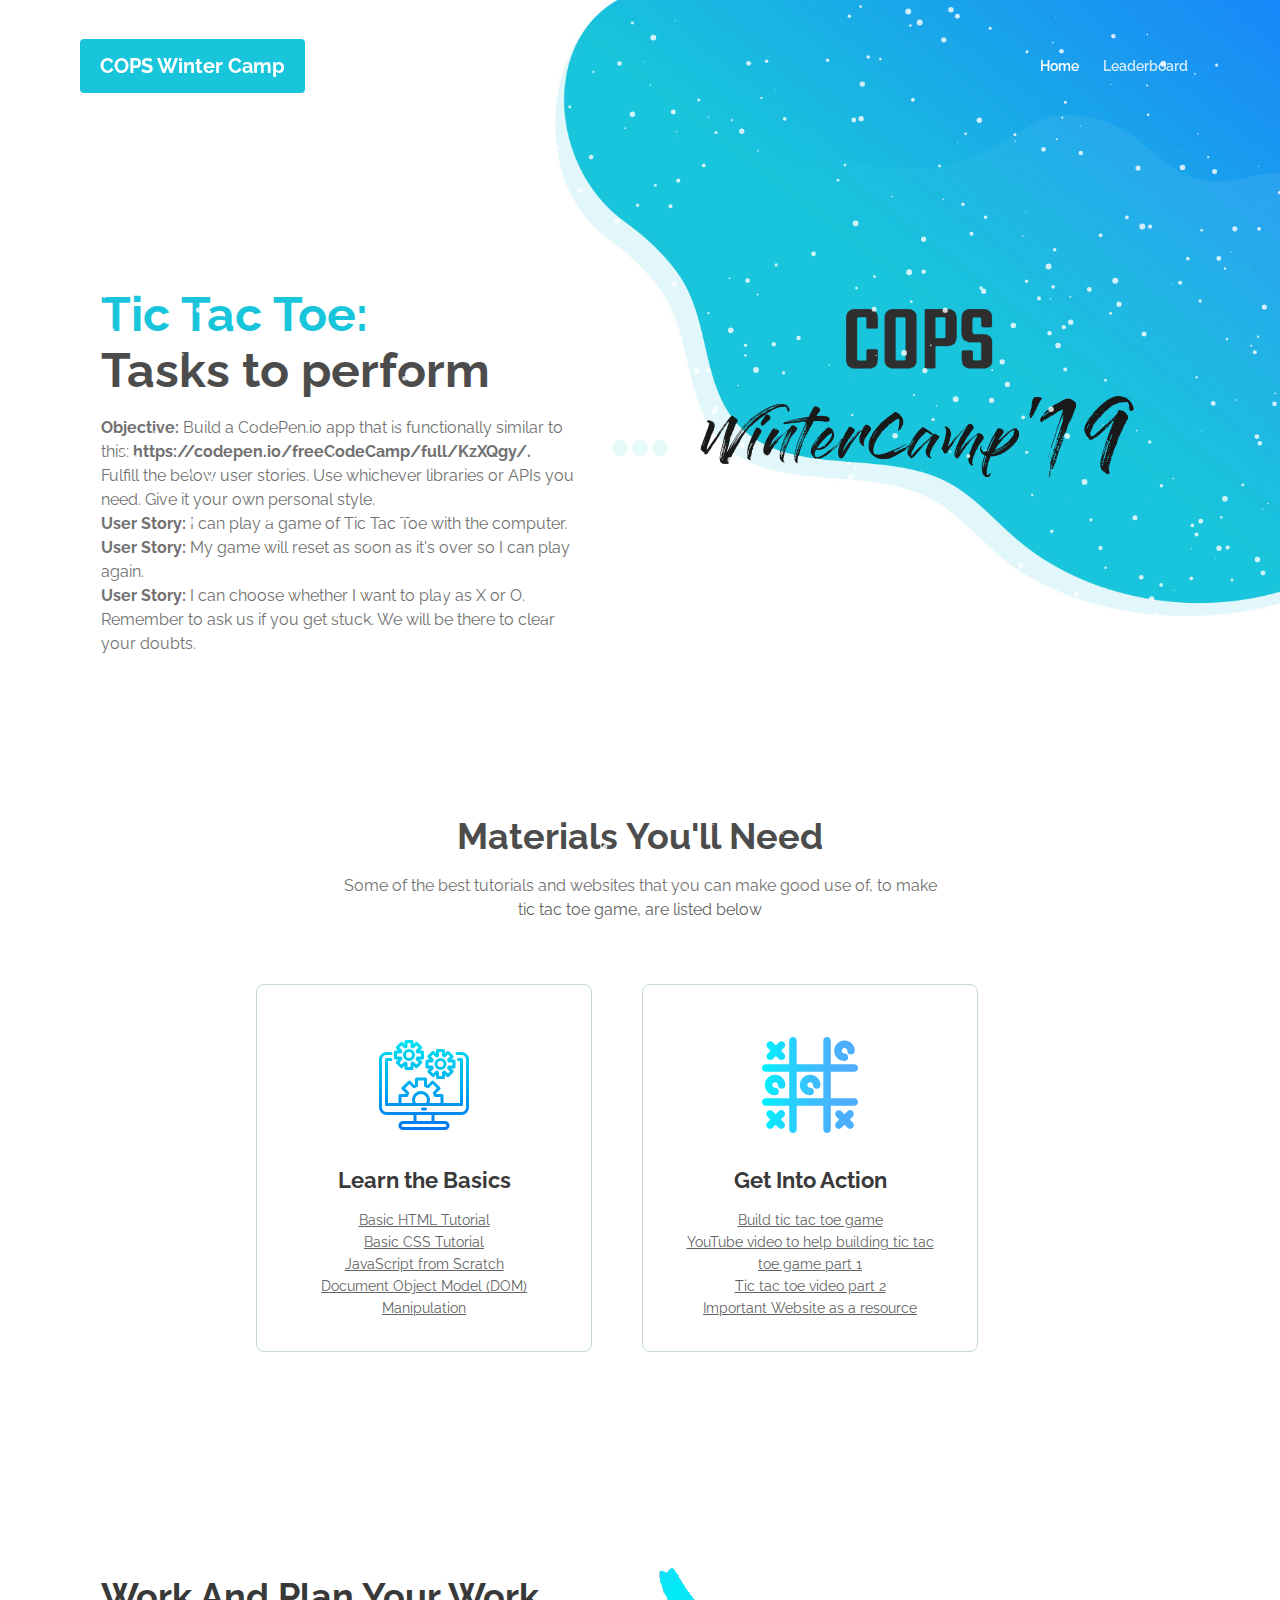
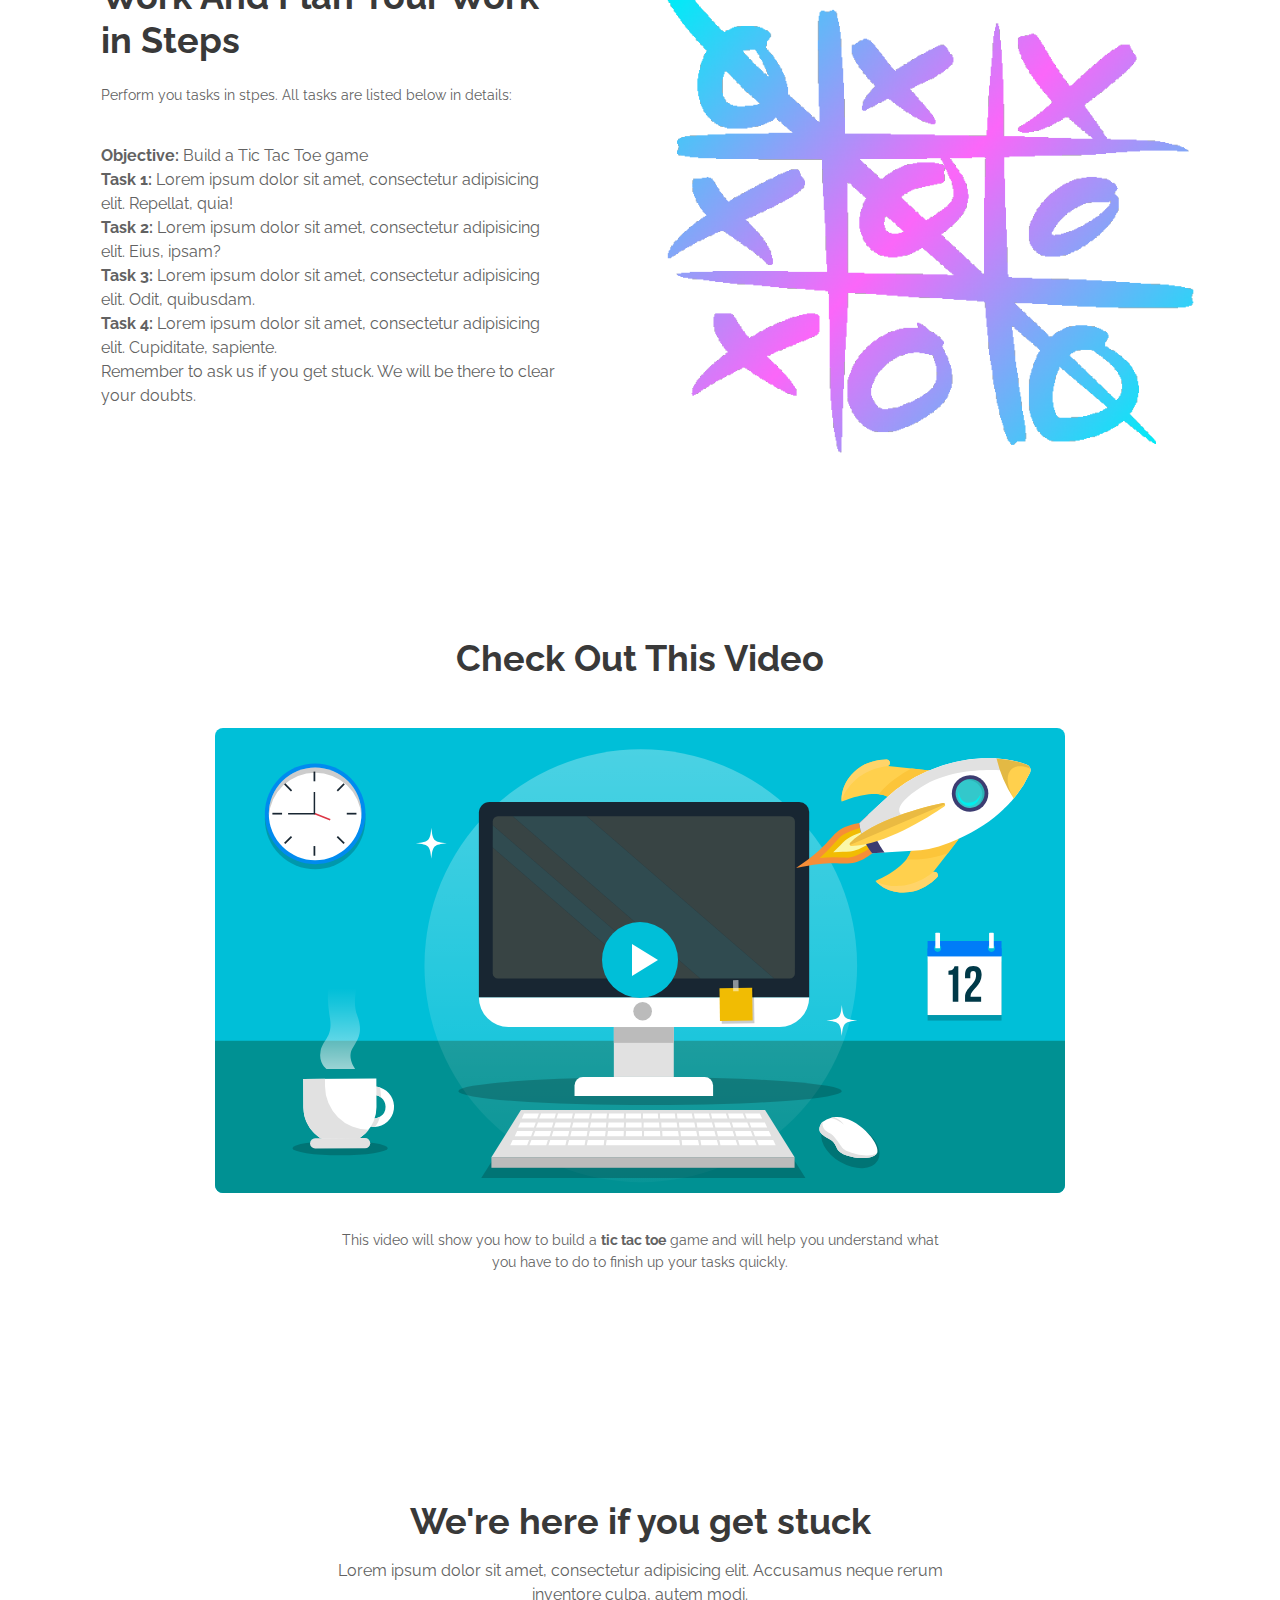
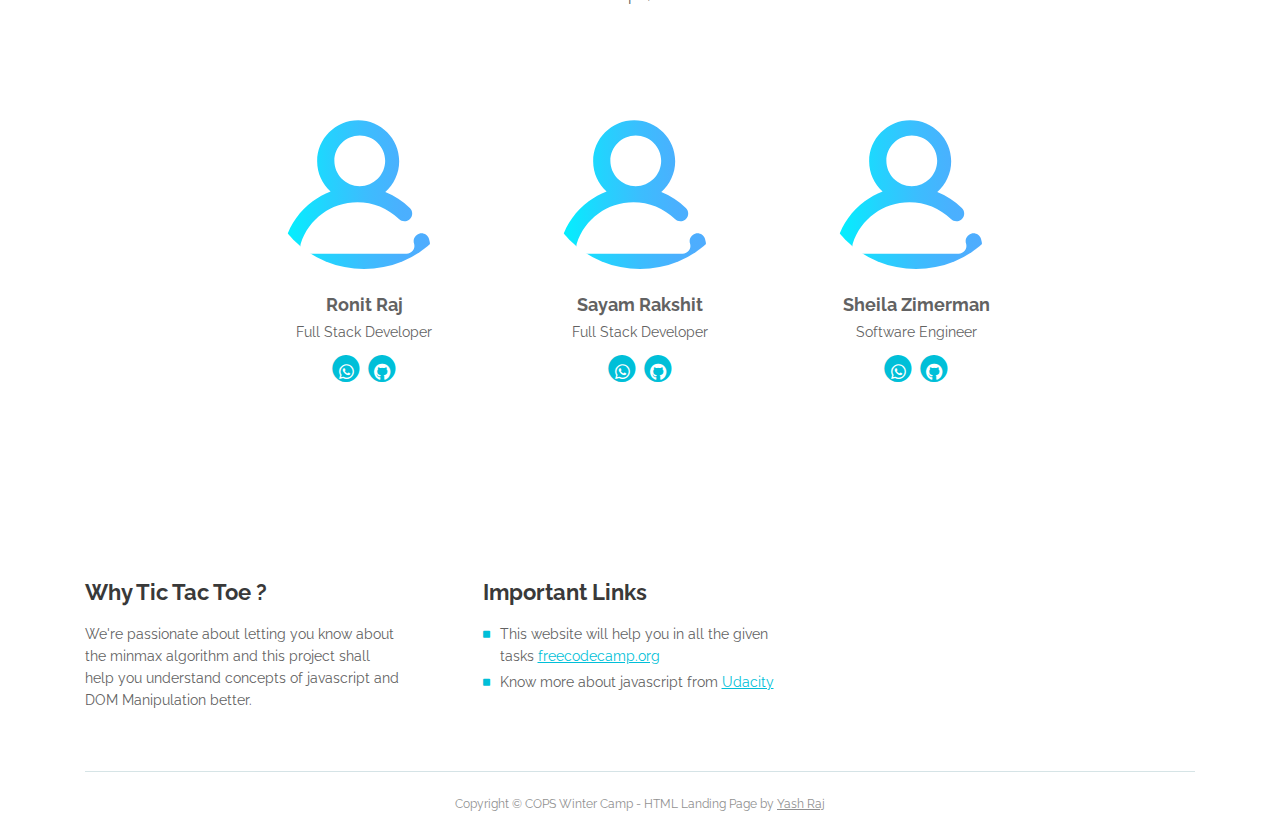
<file: web/index.html>
<!DOCTYPE html>
<html lang="en">
<head>
    <meta charset="utf-8">
    <meta name="viewport" content="width=device-width, initial-scale=1, shrink-to-fit=no">

    <!-- Website Title -->
    <title>COPS Winter Camp: Tic Tac Toe</title>
    <!-- Styles -->
    <link href="https://fonts.googleapis.com/css?family=Raleway:400,400i,600,700,700i&amp;subset=latin-ext" rel="stylesheet">
    <link href="css/bootstrap.css" rel="stylesheet">
    <link href="css/fontawesome-all.css" rel="stylesheet">
    <link href="css/swiper.css" rel="stylesheet">
  	<link href="css/magnific-popup.css" rel="stylesheet">
  	<link href="css/styles.css" rel="stylesheet">
    <link href="css/style.css" rel="stylesheet">

	<!-- Favicon  -->
    <link rel="icon" href="images/favicon.png">
</head>
<body data-spy="scroll" data-target=".fixed-top">

    <!-- Preloader -->
	<div class="spinner-wrapper">
        <div class="spinner">
            <div class="bounce1"></div>
            <div class="bounce2"></div>
            <div class="bounce3"></div>
        </div>
    </div>
    <!-- end of preloader -->


    <!-- Navigation -->
    <nav class="navbar navbar-expand-lg navbar-dark navbar-custom fixed-top">
      
        <a class="navbar-brand logo-image" href="index.html"><button class="button">COPS Winter Camp</button></a>

        <!-- Mobile Menu Toggle Button -->
        <button class="navbar-toggler" type="button" data-toggle="collapse" data-target="#navbarsExampleDefault" aria-controls="navbarsExampleDefault" aria-expanded="false" aria-label="Toggle navigation">
            <span class="navbar-toggler-awesome fas fa-bars"></span>
            <span class="navbar-toggler-awesome fas fa-times"></span>
        </button>
        <!-- end of mobile menu toggle button -->

        <div class="collapse navbar-collapse" id="navbarsExampleDefault">
            <ul class="navbar-nav ml-auto">
                <li class="nav-item">
                    <a class="nav-link page-scroll" href="#header">Home <span class="sr-only">(current)</span></a>
                </li>
                <li class="nav-item">
                    <a class="nav-link page-scroll" href="../leaderboard/index.html">Leaderboard</a>
                </li>


            </ul>

        </div>
    </nav> <!-- end of navbar -->
    <!-- end of navigation -->


    <!-- Header -->
    <header id="header" class="header">
        <div class="header-content">
            <div class="container">
                <div class="row">
                    <div class="col-lg-6">
                        <div class="text-container">
                            <h1><span class="turquoise">Tic Tac Toe:</span><br>Tasks to perform</h1>
                            <p class="p-large"><span class="bold">Objective:</span> Build a CodePen.io app that is functionally similar to this: <span class="bold">https://codepen.io/freeCodeCamp/full/KzXQgy/.</span>
                            <br>
                            Fulfill the below user stories. Use whichever libraries or APIs you need. Give it your own personal style.
                            <br>
                            <span class="bold">User Story:</span> I can play a game of Tic Tac Toe with the computer.
                            <br>
                            <span class="bold">User Story:</span> My game will reset as soon as it's over so I can play again.
                            <br>
                            <span class="bold">User Story:</span> I can choose whether I want to play as X or O.
                            <br>
                            Remember to ask us if you get stuck. We will be there to clear your doubts.
                            <br>
                        </div> <!-- end of text-container -->
                    </div> <!-- end of col -->
                    <div class="col-lg-6">
                        <div class="image-container">
                          <br class="laptop"><br class="laptop"><br class="laptop"><br class="laptop">
                            <img class="img-fluid" src="images/header-teamwork0.png" alt="alternative">
                        </div> <!-- end of image-container -->
                    </div> <!-- end of col -->
                </div> <!-- end of row -->
            </div> <!-- end of container -->
        </div> <!-- end of header-content -->
    </header> <!-- end of header -->
    <!-- end of header -->




    <!-- Services -->
    <div id="services" class="cards-1">
        <div class="container">
            <div class="row">
                <div class="col-lg-12">
                    <h2>Materials You'll Need</h2>
                    <p class="p-heading p-large">Some of the best tutorials and websites that you can make good use of, to make tic tac toe game, are listed below</p>
                </div> <!-- end of col -->
            </div> <!-- end of row -->
            <div class="row">
                <div class="col-lg-12">

                    <!-- Card -->
                    <div class="card">
                        <img class="card-image" src="images/setting.svg" alt="alternative">
                        <div class="card-body">
                            <h4 class="card-title">Learn the Basics</h4>

                            <a target="_blank" href="https://www.freecodecamp.org/news/best-html-html5-tutorial/">Basic HTML Tutorial</a><br>
                            <a target="_blank" href="https://www.freecodecamp.org/news/best-css-and-css3-tutorial/">Basic CSS Tutorial</a><br>
                            <a target="_blank" href="https://www.udacity.com/course/intro-to-javascript--ud803">JavaScript from Scratch</a><br>
                            <a target="_blank" href="https://youtu.be/0ik6X4DJKCc">Document Object Model (DOM) Manipulation</a>

                        </div>
                    </div>
                    <!-- end of card -->


                    <!-- Card -->
                    <div class="card">
                        <img class="card-image" src="images/tic-tac-toe.svg" alt="alternative">
                        <div class="card-body">
                            <h4 class="card-title">Get Into Action</h4>
                            <a target="_blank" href="https://www.freecodecamp.org/learn/coding-interview-prep/take-home-projects/build-a-tic-tac-toe-game">Build tic tac toe game</a><br>
                            <a target="_blank" href="https://youtu.be/fk-m2EyglaE">YouTube video to help building tic tac toe game part 1</a><br>
                            <a target="_blank" href="https://youtu.be/iBnYfox2rX8">Tic tac toe video part 2</a><br>
                            <a target="_blank" href="https://freecodecamp.org">Important Website as a resource</a><br>
                        </div>
                    </div>
                    <!-- end of card -->

                </div> <!-- end of col -->
            </div> <!-- end of row -->
        </div> <!-- end of container -->
    </div> <!-- end of cards-1 -->
    <!-- end of services -->


    <!-- Details 1 -->
    <div class="basic-1">
        <div class="container">
            <div class="row">
                <div class="col-lg-6">
                    <div class="text-container">
                        <h2>Work And Plan Your Work in Steps</h2>
                        <p>Perform you tasks in stpes. All tasks are listed below in details: </p><br>
                        <p class="p-large"><span class="bold">Objective:</span> Build a Tic Tac Toe game </span>
                        <br>
                        <span class="bold">Task 1:</span> Lorem ipsum dolor sit amet, consectetur adipisicing elit. Repellat, quia!
                        <br>
                        <span class="bold">Task 2:</span> Lorem ipsum dolor sit amet, consectetur adipisicing elit. Eius, ipsam?
                        <br>
                        <span class="bold">Task 3:</span> Lorem ipsum dolor sit amet, consectetur adipisicing elit. Odit, quibusdam.
                        <br>
                        <span class="bold">Task 4:</span> Lorem ipsum dolor sit amet, consectetur adipisicing elit. Cupiditate, sapiente.
                        <br>
                        Remember to ask us if you get stuck. We will be there to clear your doubts.
                        <br>
                    </div> <!-- end of text-container -->
                </div> <!-- end of col -->
                <div class="col-lg-6">
                    <div class="image-container">
                        <br class="laptop"><br class="laptop"><br class="laptop"><br class="laptop">
                        <img class="img-fluid" src="images/xo.png" alt="alternative">
                    </div> <!-- end of image-container -->
                </div> <!-- end of col -->
            </div> <!-- end of row -->
        </div> <!-- end of container -->
    </div> <!-- end of basic-1 -->
    <!-- end of details 1 -->


    <!-- Video -->
    <div class="basic-3">
        <div class="container">
            <div class="row">
                <div class="col-lg-12">
                    <h2>Check Out This Video</h2>
                </div> <!-- end of col -->
            </div> <!-- end of row -->
            <div class="row">
                <div class="col-lg-12">

                    <!-- Video Preview -->
                    <div class="image-container">
                        <div class="video-wrapper">
                            <a class="popup-youtube" target="_blank" href="https://www.youtube.com/watch?v=sXRSFASj_RA&feature=youtu.be" data-effect="fadeIn">
                                <img class="img-fluid" src="images/video-frame.svg" alt="alternative">
                                <span class="video-play-button">
                                    <span></span>
                                </span>
                            </a>
                        </div> <!-- end of video-wrapper -->
                    </div> <!-- end of image-container -->
                    <!-- end of video preview -->

                    <p>This video will show you how to build a <strong>tic tac toe</strong> game and will help you understand what you have to do to finish up your tasks quickly.</p>
                </div> <!-- end of col -->
            </div> <!-- end of row -->
        </div> <!-- end of container -->
    </div> <!-- end of basic-3 -->
    <!-- end of video -->




    <!-- About -->
    <div id="about" class="basic-4">
        <div class="container">
            <div class="row">
                <div class="col-lg-12">
                    <h2>We're here if you get stuck</h2>
                    <p class="p-heading p-large">Lorem ipsum dolor sit amet, consectetur adipisicing elit. Accusamus neque rerum inventore culpa, autem modi.</p>
                </div> <!-- end of col -->
            </div> <!-- end of row -->
            <div class="row">
                <div class="col-lg-12">

                    <!-- Team Member -->
                    <div class="team-member">
                        <div class="image-wrapper">
                            <img class="img-fluid" src="images/day.svg" alt="alternative">
                        </div> <!-- end of image-wrapper -->
                        <p class="p-large"><strong>Ronit Raj</strong></p>
                        <p class="job-title">Full Stack Developer</p>
                        <span class="social-icons">
                            <span class="fa-stack">
                                <a href="#your-link">
                                  <i class="fas fa-circle fa-stack-2x whatsapp"></i>
                                  <i class="fab fa-whatsapp fa-stack-1x"></i>
                                </a>
                            </span>
                            <span class="fa-stack">
                                <a href="#your-link">
                                    <i class="fas fa-circle fa-stack-2x github"></i>
                                    <i class="fab fa-github fa-stack-1x"></i>
                                </a>
                            </span>
                        </span> <!-- end of social-icons -->
                    </div> <!-- end of team-member -->
                    <!-- end of team member -->

                    <!-- Team Member -->
                    <div class="team-member">
                        <div class="image-wrapper">
                            <img class="img-fluid" src="images/day.svg" alt="alternative">
                        </div> <!-- end of image wrapper -->
                        <p class="p-large"><strong>Sayam Rakshit</strong></p>
                        <p class="job-title">Full Stack Developer</p>
                        <span class="social-icons">
                            <span class="fa-stack">
                                <a href="#your-link">
                                  <i class="fas fa-circle fa-stack-2x whatsapp"></i>
                                  <i class="fab fa-whatsapp fa-stack-1x"></i>
                                </a>
                            </span>
                            <span class="fa-stack">
                                <a href="#your-link">
                                  <i class="fas fa-circle fa-stack-2x github"></i>
                                  <i class="fab fa-github fa-stack-1x"></i>
                                </a>
                            </span>
                        </span> <!-- end of social-icons -->
                    </div> <!-- end of team-member -->
                    <!-- end of team member -->

                    <!-- Team Member -->
                    <div class="team-member">
                        <div class="image-wrapper">
                            <img class="img-fluid" src="images/day.svg" alt="alternative">
                        </div> <!-- end of image wrapper -->
                        <p class="p-large"><strong>Sheila Zimerman</strong></p>
                        <p class="job-title">Software Engineer</p>
                        <span class="social-icons">
                            <span class="fa-stack">
                                <a href="#your-link">
                                    <i class="fas fa-circle fa-stack-2x whatsapp"></i>
                                    <i class="fab fa-whatsapp fa-stack-1x"></i>
                                </a>
                            </span>
                            <span class="fa-stack">
                                <a href="#your-link">
                                  <i class="fas fa-circle fa-stack-2x github"></i>
                                  <i class="fab fa-github fa-stack-1x"></i>
                                </a>
                            </span>
                        </span> <!-- end of social-icons -->
                    </div> <!-- end of team-member -->
                    <!-- end of team member -->


                    <!-- end of team member -->

                </div> <!-- end of col -->
            </div> <!-- end of row -->
        </div> <!-- end of container -->
    </div> <!-- end of basic-4 -->
    <!-- end of about -->





    <!-- Footer -->
    <div class="footer">
        <div class="container">
            <div class="row">
                <div class="col-md-4">
                    <div class="footer-col">
                        <h4>Why Tic Tac Toe ?</h4>
                        <p>We're passionate about letting you know about the minmax algorithm and this project shall help you understand concepts of javascript and DOM Manipulation better.</p>
                    </div>
                </div> <!-- end of col -->
                <div class="col-md-4">
                    <div class="footer-col middle">
                        <h4>Important Links</h4>
                        <ul class="list-unstyled li-space-lg">
                            <li class="media">
                                <i class="fas fa-square"></i>
                                <div class="media-body">This website will help you in all the given tasks <a class="turquoise" href="https://freecodecamp.org ">freecodecamp.org</a></div>
                            </li>
                            <li class="media">
                                <i class="fas fa-square"></i>
                                <div class="media-body">Know more about javascript from <a class="turquoise" href="https://www.udacity.com/course/intro-to-javascript--ud803">Udacity</a></div>
                            </li>
                        </ul>
                    </div>
                </div> <!-- end of col -->

            </div> <!-- end of row -->
        </div> <!-- end of container -->
    </div> <!-- end of footer -->
    <!-- end of footer -->


    <!-- Copyright -->
    <div class="copyright">
        <div class="container">
            <div class="row">
                <div class="col-lg-12">
                    <p class="p-small">Copyright © COPS Winter Camp - HTML Landing Page by <a href="https://github.com/yashrajbharti">Yash Raj</a></p>
                </div> <!-- end of col -->
            </div> <!-- enf of row -->
        </div> <!-- end of container -->
    </div> <!-- end of copyright -->
    <!-- end of copyright -->
                  <!-- SNOWFALL -->
                  <div id="snow_fall">

                  </div>
                  <script src="js/particle.min.js" charset="utf-8"></script>
                  <script src="js/app.js" charset="utf-8"></script>
                  <!--END OF SNOWFALL -->
    <!-- Scripts -->
    <script src="js/jquery.min.js"></script> <!-- jQuery for Bootstrap's JavaScript plugins -->
    <script src="js/popper.min.js"></script> <!-- Popper tooltip library for Bootstrap -->
    <script src="js/bootstrap.min.js"></script> <!-- Bootstrap framework -->
    <script src="js/jquery.easing.min.js"></script> <!-- jQuery Easing for smooth scrolling between anchors -->
    <script src="js/swiper.min.js"></script> <!-- Swiper for image and text sliders -->
    <script src="js/jquery.magnific-popup.js"></script> <!-- Magnific Popup for lightboxes -->
    <script src="js/validator.min.js"></script> <!-- Validator.js - Bootstrap plugin that validates forms -->
    <script src="js/scripts.js"></script> <!-- Custom scripts -->
</body>
</html>
</file>
<file: web/css/styles.css>
body,
html {
    width: 100%;
	height: 100%;
}

body, p {
	color: #626262;
	font: 400 0.875rem/1.375rem "Raleway", sans-serif;
}
.button{
  padding: 20px;
  border-radius: 4px;
  background-color:#00bfd8;
  color: #fff;
  font-weight: bold;
  border: none;
}

@media screen and (orientation:portrait){
.laptop{
  display: none;
}
}
.bold{
  font-weight: bold;
}
.fa-whatsapp, .fa-github{
  zoom:1.2;
}
.p-large {
	font: 400 1rem/1.5rem "Raleway", sans-serif;
}

.p-small {
	font: 400 0.75rem/1.25rem "Raleway", sans-serif;
}

.p-heading {
	margin-bottom: 3.875rem;
}

.li-space-lg li {
	margin-bottom: 0.25rem;
}

.indent {
	padding-left: 1.25rem;
}

h1 {
	color: #393939;
	font: 700 3rem/3.5rem "Raleway", sans-serif;
}

h2 {
	color: #393939;
	font: 700 2.25rem/2.75rem "Raleway", sans-serif;
}

h3 {
	color: #393939;
	font: 700 1.75rem/2rem "Raleway", sans-serif;
}

h4 {
	color: #393939;
	font: 700 1.375rem/1.875rem "Raleway", sans-serif;
}

h5 {
	color: #393939;
	font: 700 1.125rem/1.625rem "Raleway", sans-serif;
}

h6 {
	color: #393939;
	font: 700 1rem/1.5rem "Raleway", sans-serif;
}

a {
	color: #626262;
	text-decoration: underline;
}

a:hover {
	color: #626262;
	text-decoration: underline;
}

a.turquoise {
	color: #00bfd8;
}

a.white {
	color: #fff;
}

.testimonial-text {
	font: italic 400 1rem/1.5rem "Raleway", sans-serif;
}

.testimonial-author {
	font: 700 1rem/1.5rem "Raleway", sans-serif;
}

.turquoise {
	color: #00bfd8;
}

.btn-solid-reg {
	display: inline-block;
	padding: 1.1875rem 2.125rem 1.1875rem 2.125rem;
	border: 0.125rem solid #00bfd8;
	border-radius: 2rem;
	background-color: #00bfd8;
	color: #fff;
	font: 700 0.75rem/0 "Raleway", sans-serif;
	text-decoration: none;
	transition: all 0.2s;
}

.btn-solid-reg:hover {
	background-color: transparent;
	color: #00bfd8;
	text-decoration: none;
}

.btn-solid-lg {
	display: inline-block;
	padding: 1.375rem 2.625rem 1.375rem 2.625rem;
	border: 0.125rem solid #00bfd8;
	border-radius: 2rem;
	background-color: #00bfd8;
	color: #fff;
	font: 700 0.75rem/0 "Raleway", sans-serif;
	text-decoration: none;
	transition: all 0.2s;
}

.btn-solid-lg:hover {
	background-color: transparent;
	color: #00bfd8;
	text-decoration: none;
}

.btn-outline-reg {
	display: inline-block;
	padding: 1.1875rem 2.125rem 1.1875rem 2.125rem;
	border: 0.125rem solid #00bfd8;
	border-radius: 2rem;
	background-color: transparent;
	color: #00bfd8;
	font: 700 0.75rem/0 "Raleway", sans-serif;
	text-decoration: none;
	transition: all 0.2s;
}

.btn-outline-reg:hover {
	background-color: #00bfd8;
	color: #fff;
	text-decoration: none;
}

.btn-outline-lg {
	display: inline-block;
	padding: 1.375rem 2.625rem 1.375rem 2.625rem;
	border: 0.125rem solid #00bfd8;
	border-radius: 2rem;
	background-color: transparent;
	color: #00bfd8;
	font: 700 0.75rem/0 "Raleway", sans-serif;
	text-decoration: none;
	transition: all 0.2s;
}

.btn-outline-lg:hover {
	background-color: #00bfd8;
	color: #fff;
	text-decoration: none;
}

.btn-outline-sm {
	display: inline-block;
	padding: 1rem 1.625rem 0.875rem 1.625rem;
	border: 0.125rem solid #00bfd8;
	border-radius: 2rem;
	background-color: transparent;
	color: #00bfd8;
	font: 700 0.625rem/0 "Raleway", sans-serif;
	text-decoration: none;
	transition: all 0.2s;
}

.btn-outline-sm:hover {
	background-color: #00bfd8;
	color: #fff;
	text-decoration: none;
}

.form-group {
	position: relative;
	margin-bottom: 1.25rem;
}

.form-group.has-error.has-danger {
	margin-bottom: 0.625rem;
}

.form-group.has-error.has-danger .help-block.with-errors ul {
	margin-top: 0.375rem;
}

.label-control {
	position: absolute;
	top: 0.87rem;
	left: 1.375rem;
	color: #626262;
	opacity: 1;
	font: 400 0.875rem/1.375rem "Raleway", sans-serif;
	cursor: text;
	transition: all 0.2s ease;
}

/* IE10+ hack to solve lower label text position compared to the rest of the browsers */
@media screen and (-ms-high-contrast: active), screen and (-ms-high-contrast: none) {
	.label-control {
		top: 0.9375rem;
	}
}

.form-control-input:focus + .label-control,
.form-control-input.notEmpty + .label-control,
.form-control-textarea:focus + .label-control,
.form-control-textarea.notEmpty + .label-control {
	top: 0.125rem;
	opacity: 1;
	font-size: 0.75rem;
	font-weight: 700;
}

.form-control-input,
.form-control-select {
	display: block; /* needed for proper display of the label in Firefox, IE, Edge */
	width: 100%;
	padding-top: 1.0625rem;
	padding-bottom: 0.0625rem;
	padding-left: 1.3125rem;
	border: 1px solid #c4d8dc;
	border-radius: 0.25rem;
	background-color: #fff;
	color: #626262;
	font: 400 0.875rem/1.875rem "Raleway", sans-serif;
	transition: all 0.2s;
	-webkit-appearance: none; /* removes inner shadow on form inputs on ios safari */
}

.form-control-select {
	padding-top: 0.5rem;
	padding-bottom: 0.5rem;
	height: 3rem;
}

/* IE10+ hack to solve lower label text position compared to the rest of the browsers */
@media screen and (-ms-high-contrast: active), screen and (-ms-high-contrast: none) {
	.form-control-input {
		padding-top: 1.25rem;
		padding-bottom: 0.75rem;
		line-height: 1.75rem;
	}

	.form-control-select {
		padding-top: 0.875rem;
		padding-bottom: 0.75rem;
		height: 3.125rem;
		line-height: 2.125rem;
	}
}

select {
    /* you should keep these first rules in place to maintain cross-browser behavior */
    -webkit-appearance: none;
	-moz-appearance: none;
	-ms-appearance: none;
    -o-appearance: none;
    appearance: none;
    background-image: url('../images/down-arrow.png');
    background-position: 96% 50%;
    background-repeat: no-repeat;
    outline: none;
}

select::-ms-expand {
    display: none; /* removes the ugly default down arrow on select form field in IE11 */
}

.form-control-textarea {
	display: block; /* used to eliminate a bottom gap difference between Chrome and IE/FF */
	width: 100%;
	height: 8rem; /* used instead of html rows to normalize height between Chrome and IE/FF */
	padding-top: 1.25rem;
	padding-left: 1.3125rem;
	border: 1px solid #c4d8dc;
	border-radius: 0.25rem;
	background-color: #fff;
	color: #626262;
	font: 400 0.875rem/1.75rem "Raleway", sans-serif;
	transition: all 0.2s;
}

.form-control-input:focus,
.form-control-select:focus,
.form-control-textarea:focus {
	border: 1px solid #a1a1a1;
	outline: none; /* Removes blue border on focus */
}

.form-control-input:hover,
.form-control-select:hover,
.form-control-textarea:hover {
	border: 1px solid #a1a1a1;
}

.checkbox {
	font: 400 0.75rem/1.25rem "Raleway", sans-serif;
}

input[type='checkbox'] {
	vertical-align: -15%;
	margin-right: 0.375rem;
}

/* IE10+ hack to raise checkbox field position compared to the rest of the browsers */
@media screen and (-ms-high-contrast: active), screen and (-ms-high-contrast: none) {
	input[type='checkbox'] {
		vertical-align: -9%;
	}
}

.form-control-submit-button {
	display: inline-block;
	width: 100%;
	height: 3.125rem;
	border: 1px solid #00bfd8;
	border-radius: 1.5rem;
	background-color: #00bfd8;
	color: #fff;
	font: 700 0.75rem/1.75rem "Raleway", sans-serif;
	cursor: pointer;
	transition: all 0.2s;
}

.form-control-submit-button:hover {
	background-color: transparent;
	color: #00bfd8;
}

/* Form Success And Error Message Formatting */
#rmsgSubmit.h3.text-center.tada.animated,
#cmsgSubmit.h3.text-center.tada.animated,
#pmsgSubmit.h3.text-center.tada.animated,
#rmsgSubmit.h3.text-center,
#cmsgSubmit.h3.text-center,
#pmsgSubmit.h3.text-center {
	display: block;
	margin-bottom: 0;
	color: #626262;
	font: 400 1.125rem/1rem "Raleway", sans-serif;
}

.help-block.with-errors .list-unstyled {
	color: #626262;
	font-size: 0.75rem;
	line-height: 1.125rem;
	text-align: left;
}

.help-block.with-errors ul {
	margin-bottom: 0;
}
/* end of form success and error message formatting */

/* Form Success And Error Message Animation - Animate.css */
@-webkit-keyframes tada {
	from {
		-webkit-transform: scale3d(1, 1, 1);
		-ms-transform: scale3d(1, 1, 1);
		transform: scale3d(1, 1, 1);
	}
	10%, 20% {
		-webkit-transform: scale3d(.9, .9, .9) rotate3d(0, 0, 1, -3deg);
		-ms-transform: scale3d(.9, .9, .9) rotate3d(0, 0, 1, -3deg);
		transform: scale3d(.9, .9, .9) rotate3d(0, 0, 1, -3deg);
	}
	30%, 50%, 70%, 90% {
		-webkit-transform: scale3d(1.1, 1.1, 1.1) rotate3d(0, 0, 1, 3deg);
		-ms-transform: scale3d(1.1, 1.1, 1.1) rotate3d(0, 0, 1, 3deg);
		transform: scale3d(1.1, 1.1, 1.1) rotate3d(0, 0, 1, 3deg);
	}
	40%, 60%, 80% {
		-webkit-transform: scale3d(1.1, 1.1, 1.1) rotate3d(0, 0, 1, -3deg);
		-ms-transform: scale3d(1.1, 1.1, 1.1) rotate3d(0, 0, 1, -3deg);
		transform: scale3d(1.1, 1.1, 1.1) rotate3d(0, 0, 1, -3deg);
	}
	to {
		-webkit-transform: scale3d(1, 1, 1);
		-ms-transform: scale3d(1, 1, 1);
		transform: scale3d(1, 1, 1);
	}
}

@keyframes tada {
	from {
		-webkit-transform: scale3d(1, 1, 1);
		-ms-transform: scale3d(1, 1, 1);
		transform: scale3d(1, 1, 1);
	}
	10%, 20% {
		-webkit-transform: scale3d(.9, .9, .9) rotate3d(0, 0, 1, -3deg);
		-ms-transform: scale3d(.9, .9, .9) rotate3d(0, 0, 1, -3deg);
		transform: scale3d(.9, .9, .9) rotate3d(0, 0, 1, -3deg);
	}
	30%, 50%, 70%, 90% {
		-webkit-transform: scale3d(1.1, 1.1, 1.1) rotate3d(0, 0, 1, 3deg);
		-ms-transform: scale3d(1.1, 1.1, 1.1) rotate3d(0, 0, 1, 3deg);
		transform: scale3d(1.1, 1.1, 1.1) rotate3d(0, 0, 1, 3deg);
	}
	40%, 60%, 80% {
		-webkit-transform: scale3d(1.1, 1.1, 1.1) rotate3d(0, 0, 1, -3deg);
		-ms-transform: scale3d(1.1, 1.1, 1.1) rotate3d(0, 0, 1, -3deg);
		transform: scale3d(1.1, 1.1, 1.1) rotate3d(0, 0, 1, -3deg);
	}
	to {
		-webkit-transform: scale3d(1, 1, 1);
		-ms-transform: scale3d(1, 1, 1);
		transform: scale3d(1, 1, 1);
	}
}

.tada {
	-webkit-animation-name: tada;
	animation-name: tada;
}

.animated {
	-webkit-animation-duration: 1s;
	animation-duration: 1s;
	-webkit-animation-fill-mode: both;
	animation-fill-mode: both;
}
/* end of form success and error message animation - Animate.css */

/* Fade-move Animation For Lightbox - Magnific Popup */
/* at start */
.my-mfp-slide-bottom .zoom-anim-dialog {
	opacity: 0;
	transition: all 0.2s ease-out;
	-webkit-transform: translateY(-1.25rem) perspective(37.5rem) rotateX(10deg);
	-ms-transform: translateY(-1.25rem) perspective(37.5rem) rotateX(10deg);
	transform: translateY(-1.25rem) perspective(37.5rem) rotateX(10deg);
}

/* animate in */
.my-mfp-slide-bottom.mfp-ready .zoom-anim-dialog {
	opacity: 1;
	-webkit-transform: translateY(0) perspective(37.5rem) rotateX(0);
	-ms-transform: translateY(0) perspective(37.5rem) rotateX(0);
	transform: translateY(0) perspective(37.5rem) rotateX(0);
}

/* animate out */
.my-mfp-slide-bottom.mfp-removing .zoom-anim-dialog {
	opacity: 0;
	-webkit-transform: translateY(-0.625rem) perspective(37.5rem) rotateX(10deg);
	-ms-transform: translateY(-0.625rem) perspective(37.5rem) rotateX(10deg);
	transform: translateY(-0.625rem) perspective(37.5rem) rotateX(10deg);
}

/* dark overlay, start state */
.my-mfp-slide-bottom.mfp-bg {
	opacity: 0;
	transition: opacity 0.2s ease-out;
}

/* animate in */
.my-mfp-slide-bottom.mfp-ready.mfp-bg {
	opacity: 0.8;
}
/* animate out */
.my-mfp-slide-bottom.mfp-removing.mfp-bg {
	opacity: 0;
}
/* end of fade-move animation for lightbox - magnific popup */

/* Fade Animation For Image Slider - Magnific Popup */
@-webkit-keyframes fadeIn {
	from {
		opacity: 0;
	}
	to {
		opacity: 1;
	}
}

@keyframes fadeIn {
	from {
		opacity: 0;
	}
	to {
		opacity: 1;
	}
}

.fadeIn {
	-webkit-animation: fadeIn 0.6s;
	animation: fadeIn 0.6s;
}

@-webkit-keyframes fadeOut {
	from {
		opacity: 1;
	}
	to {
		opacity: 0;
	}
}

@keyframes fadeOut {
	from {
		opacity: 1;
	}
	to {
		opacity: 0;
	}
}

.fadeOut {
	-webkit-animation: fadeOut 0.8s;
	animation: fadeOut 0.8s;
}
/* end of fade animation for image slider - magnific popup */


/*************************/
/*     02. Preloader     */
/*************************/
.spinner-wrapper {
	position: fixed;
	z-index: 999999;
	top: 0;
	right: 0;
	bottom: 0;
	left: 0;
	background: #fff;
}

.spinner {
	position: absolute;
	top: 50%; /* centers the loading animation vertically one the screen */
	left: 50%; /* centers the loading animation horizontally one the screen */
	width: 3.75rem;
	height: 1.25rem;
	margin: -0.625rem 0 0 -1.875rem; /* is width and height divided by two */
	text-align: center;
}

.spinner > div {
	display: inline-block;
	width: 1rem;
	height: 1rem;
	border-radius: 100%;
	background-color: #00bfd8;
	-webkit-animation: sk-bouncedelay 1.4s infinite ease-in-out both;
	animation: sk-bouncedelay 1.4s infinite ease-in-out both;
}

.spinner .bounce1 {
	-webkit-animation-delay: -0.32s;
	animation-delay: -0.32s;
}

.spinner .bounce2 {
	-webkit-animation-delay: -0.16s;
	animation-delay: -0.16s;
}

@-webkit-keyframes sk-bouncedelay {
	0%, 80%, 100% { -webkit-transform: scale(0); }
	40% { -webkit-transform: scale(1.0); }
}

@keyframes sk-bouncedelay {
	0%, 80%, 100% {
		-webkit-transform: scale(0);
		-ms-transform: scale(0);
		transform: scale(0);
	} 40% {
		-webkit-transform: scale(1.0);
		-ms-transform: scale(1.0);
		transform: scale(1.0);
	}
}


/**************************/
/*     03. Navigation     */
/**************************/
.navbar-custom {
	background-color: #fff;
	box-shadow: 0 0.0625rem 0.375rem 0 rgba(0, 0, 0, 0.1);
	font: 600 0.875rem/0.875rem "Raleway", sans-serif;
	transition: all 0.2s;
}

.navbar-custom .navbar-brand.logo-image img {
    width: 7.4375rem;
	height: 2rem;
}

.navbar-custom .navbar-brand.logo-text {
	font: 600 2rem/1.5rem "Raleway", sans-serif;
	color: #393939;
	text-decoration: none;
}

.navbar-custom .navbar-nav {
	margin-top: 0.75rem;
	margin-bottom: 0.5rem;
}

.navbar-custom .nav-item .nav-link {
	padding: 0.625rem 0.75rem 0.625rem 0.75rem;
	color: #393939;
	text-decoration: none;
	transition: all 0.2s ease;
}

.navbar-custom .nav-item .nav-link:hover,
.navbar-custom .nav-item .nav-link.active {
	color: #00bfd8;
}

/* Dropdown Menu */
.navbar-custom .dropdown:hover > .dropdown-menu {
	display: block; /* this makes the dropdown menu stay open while hovering it */
	min-width: auto;
	animation: fadeDropdown 0.2s; /* required for the fade animation */
}

@keyframes fadeDropdown {
    0% {
        opacity: 0;
    }

    100% {
        opacity: 1;
    }
}

.navbar-custom .dropdown-toggle:focus { /* removes dropdown outline on focus */
	outline: 0;
}

.navbar-custom .dropdown-menu {
	margin-top: 0;
	border: none;
	border-radius: 0.25rem;
	background-color: #fff;
}

.navbar-custom .dropdown-item {
	color: #393939;
	text-decoration: none;
}

.navbar-custom .dropdown-item:hover {
	background-color: #fff;
}

.navbar-custom .dropdown-item .item-text {
	font: 600 0.875rem/0.875rem "Raleway", sans-serif;
}

.navbar-custom .dropdown-item:hover .item-text {
	color: #00bfd8;
}

.navbar-custom .dropdown-items-divide-hr {
	width: 100%;
	height: 1px;
	margin: 0.75rem auto 0.725rem auto;
	border: none;
	background-color: #c4d8dc;
	opacity: 0.2;
}
/* end of dropdown menu */

.navbar-custom .social-icons {
	display: none;
}

.navbar-custom .navbar-toggler {
	border: none;
	color: #393939;
	font-size: 2rem;
}

.navbar-custom button[aria-expanded='false'] .navbar-toggler-awesome.fas.fa-times{
	display: none;
}

.navbar-custom button[aria-expanded='false'] .navbar-toggler-awesome.fas.fa-bars{
	display: inline-block;
}

.navbar-custom button[aria-expanded='true'] .navbar-toggler-awesome.fas.fa-bars{
	display: none;
}

.navbar-custom button[aria-expanded='true'] .navbar-toggler-awesome.fas.fa-times{
	display: inline-block;
	margin-right: 0.125rem;
}


/*********************/
/*    04. Header     */
/*********************/
.header {
	background-color: #fff;
}

.header .header-content {
	padding-top: 8rem;
	padding-bottom: 4rem;
	text-align: center;
}

.header .text-container {
	margin-bottom: 4rem;
}

.header h1 {
	margin-bottom: 1.125rem;
	font-size: 2.5rem;
	line-height: 3.125rem;
}

.header .p-large {
	margin-bottom: 1.875rem;
}


/*************************/
/*     05. Customers     */
/*************************/
.slider-1 {
	padding-top: 2.25rem;
	padding-bottom: 2.125rem;
	text-align: center;
}

.slider-1 h5 {
	margin-bottom: 0.75rem;
}

.slider-1 .slider-container {
	padding-top: 2.75rem;
	padding-bottom: 2.75rem;
	border-radius: 0.5rem;
	background-color: #f7fcfd;
}


/************************/
/*     06. Services     */
/************************/
.cards-1 {
	padding-top: 4rem;
	padding-bottom: 1.625rem;
	text-align: center;
}

.cards-1 h2 {
	margin-bottom: 1rem;
}

.cards-1 .card {
	max-width: 21rem;
	margin-right: auto;
	margin-bottom: 4.5rem;
	margin-left: auto;
	padding: 3.25rem 2rem 2rem 2rem;
	border: 1px solid #c4d8dc;
	border-radius: 0.5rem;
	background: transparent;
}

.cards-1 .card-image {
	width: 6rem;
	height: 6rem;
	margin-right: auto;
	margin-bottom: 2rem;
	margin-left: auto;
}

.cards-1 .card-title {
	margin-bottom: 0.875rem;
}

.cards-1 .card-body {
	padding: 0;
}


/*************************/
/*     07. Details 1     */
/*************************/
.basic-1 {
	padding-top: 1.625rem;
	padding-bottom: 3.75rem;
}

.basic-1 .text-container {
	margin-bottom: 4rem;
}

.basic-1 h2 {
	margin-bottom: 1.375rem;
}

.basic-1 .btn-solid-reg {
	margin-top: 0.625rem;
}


/*************************/
/*     08. Details 2     */
/*************************/
.basic-2 {
	padding-top: 3.75rem;
	padding-bottom: 4rem;
}

.basic-2 .image-container {
	margin-bottom: 4rem;
}

.basic-2 h2 {
	margin-bottom: 1.375rem;
}

.basic-2 .list-unstyled .fas {
	color: #00bfd8;
	line-height: 1.375rem;
}

.basic-2 .list-unstyled .media-body {
	margin-left: 0.625rem;
}

.basic-2 .btn-solid-reg {
	margin-top: 0.625rem;
}


/**********************************/
/*     09. Details Lightboxes     */
/**********************************/
.lightbox-basic {
	margin: 2.5rem auto;
	padding: 2rem 1.5rem 2rem 1.5rem;
	border-radius: 0.25rem;
	background: #fff;
	text-align: left;
}

.lightbox-basic .container {
	padding-right: 0;
	padding-left: 0;
}

.lightbox-basic .image-container {
	max-width: 33.75rem;
	margin-right: auto;
	margin-bottom: 3rem;
	margin-left: auto;
}

.lightbox-basic h3 {
	margin-bottom: 0.5rem;
}

.lightbox-basic hr {
	width: 2.5rem;
	height: 0.125rem;
	margin-top: 0;
	margin-bottom: 1.25rem;
	margin-left: 0;
	border: 0;
	background-color: #00bfd8;
	text-align: left;
}

.lightbox-basic h4 {
	margin-bottom: 1rem;
}

.lightbox-basic .list-unstyled .fas {
	color: #00bfd8;
	line-height: 1.375rem;
}

.lightbox-basic .list-unstyled .media-body {
	margin-left: 0.625rem;
}

.lightbox-basic .btn-outline-reg,
.lightbox-basic .btn-solid-reg {
	margin-top: 0.75rem;
}

/* Signup Button */
.lightbox-basic .btn-solid-reg.mfp-close {
	position: relative;
	width: auto;
	height: auto;
	color: #fff;
	opacity: 1;
}

.lightbox-basic .btn-solid-reg.mfp-close:hover {
	color: #00bfd8;
}
/* end of signup Button */

/* Back Button */
.lightbox-basic a.mfp-close.as-button {
	position: relative;
	width: auto;
	height: auto;
	margin-left: 0.375rem;
	color: #00bfd8;
	opacity: 1;
}

.lightbox-basic a.mfp-close.as-button:hover {
	color: #fff;
}
/* end of back button */

.lightbox-basic button.mfp-close.x-button {
	position: absolute;
	top: -0.125rem;
	right: -0.125rem;
	width: 2.75rem;
	height: 2.75rem;
	color: #707984;
}


/***********************/
/*     10. Pricing     */
/***********************/
.cards-2 {
	padding-top: 3rem;
	padding-bottom: 2.75rem;
	text-align: center;
}

.cards-2 h2 {
	margin-bottom: 1rem;
}

.cards-2 .card {
	display: block;
	max-width: 19.5rem;
	margin-right: auto;
	margin-bottom: 6rem;
	margin-left: auto;
	border: 1px solid #c4d8dc;
	border-radius: 0.5rem;
	vertical-align: top;
}

.cards-2 .card .card-body {
	padding: 2.5rem 2.75rem 1.875rem 2.5rem;
}

.cards-2 .card .card-title {
	margin-bottom: 0.625rem;
	color: #393939;
	font-weight: 700;
	font-size: 1.75rem;
	line-height: 2.25rem;
	text-align: center;
}

.cards-2 .card .card-subtitle {
	margin-bottom: 1.75rem;
}

.cards-2 .card .cell-divide-hr {
	height: 1px;
	margin-top: 0;
	margin-bottom: 0;
	border: none;
	background-color: #c4d8dc;
}

.cards-2 .card .price {
	padding-top: 0.875rem;
	padding-bottom: 1.5rem;
}

.cards-2 .card .value {
	color: #00bfd8;
	font-weight: 700;
	font-size: 3.5rem;
	line-height: 4rem;
	text-align: center;
}

.cards-2 .card .currency {
	margin-right: 0.375rem;
	color: #00bfd8;
	font-size: 1.5rem;
	vertical-align: 56%;
}

.cards-2 .card .frequency {
	margin-top: 0.25rem;
	font-size: 0.875rem;
	text-align: center;
}

.cards-2 .card .list-unstyled {
	margin-top: 1.875rem;
	margin-bottom: 1.625rem;
	text-align: left;
}

.cards-2 .card .list-unstyled.li-space-lg li {
	margin-bottom: 0.5rem;
}

.cards-2 .card .list-unstyled .fas {
	color: #00bfd8;
	line-height: 1.375rem;
}

.cards-2 .card .list-unstyled .fas.fa-times {
	margin-left: 0.1875rem;
	margin-right: 0.125rem;
	color: #777b7e;
}

.cards-2 .card .list-unstyled .media-body {
	margin-left: 0.625rem;
}

.cards-2 .card .button-wrapper {
	position: absolute;
	right: 0;
	bottom: -1.25rem;
	left: 0;
	text-align: center;
}

.cards-2 .card .btn-solid-reg:hover {
	background-color: #fff;
}

/* Best Value Label */
.cards-2 .card .label {
    position: absolute;
    top: 0;
    right: 0;
    width: 10.625rem;
    height: 10.625rem;
    overflow: hidden;
}

.cards-2 .card .label .best-value {
    position: relative;
	width: 13.75rem;
	padding: 0.3125rem 0 0.3125rem 4.125rem;
    background-color: #00bfd8;
	color: #fff;
    -webkit-transform: rotate(45deg) translate3d(0, 0, 0);
    -ms-transform: rotate(45deg) translate3d(0, 0, 0);
    transform: rotate(45deg) translate3d(0, 0, 0);
}
/* end of best value label */


/***********************/
/*     11. Request     */
/***********************/
.form-1 {
	padding-top: 6.875rem;
	padding-bottom: 6.25rem;
	background-color: #f9fafc;
}

.form-1 h2 {
	margin-bottom: 1.25rem;
}

.form-1 .list-unstyled {
	margin-top: 1.375rem;
}

.form-1 .list-unstyled .fas {
	color: #00bfd8;
	line-height: 1.375rem;
}

.form-1 .list-unstyled .media-body {
	margin-left: 0.625rem;
}

.form-1 .text-container {
	margin-bottom: 3.5rem;
}


/*********************/
/*     12. Video     */
/*********************/
.basic-3 {
	padding-top: 6.875rem;
	padding-bottom: 6.125rem;
}

.basic-3 h2 {
	margin-bottom: 3rem;
	text-align: center;
}

.basic-3 .image-container {
	margin-bottom: 2.25rem;
}

.basic-3 .image-container img {
	border-radius: 0.5rem;
}

.basic-3 .video-wrapper {
	position: relative;
}

/* Video Play Button */
.basic-3 .video-play-button {
	position: absolute;
	z-index: 10;
	top: 50%;
	left: 50%;
	display: block;
	box-sizing: content-box;
	width: 2rem;
	height: 2.75rem;
	padding: 1.125rem 1.25rem 1.125rem 1.75rem;
	border-radius: 50%;
	-webkit-transform: translateX(-50%) translateY(-50%);
	-ms-transform: translateX(-50%) translateY(-50%);
	transform: translateX(-50%) translateY(-50%);
}

.basic-3 .video-play-button:before {
	content: "";
	position: absolute;
	z-index: 0;
	top: 50%;
	left: 50%;
	display: block;
	width: 4.75rem;
	height: 4.75rem;
	border-radius: 50%;
	background: #00bfd8;
	animation: pulse-border 1500ms ease-out infinite;
	-webkit-transform: translateX(-50%) translateY(-50%);
	-ms-transform: translateX(-50%) translateY(-50%);
	transform: translateX(-50%) translateY(-50%);
}

.basic-3 .video-play-button:after {
	content: "";
	position: absolute;
	z-index: 1;
	top: 50%;
	left: 50%;
	display: block;
	width: 4.375rem;
	height: 4.375rem;
	border-radius: 50%;
	background: #00bfd8;
	transition: all 200ms;
	-webkit-transform: translateX(-50%) translateY(-50%);
	-ms-transform: translateX(-50%) translateY(-50%);
	transform: translateX(-50%) translateY(-50%);
}

.basic-3 .video-play-button span {
	position: relative;
	display: block;
	z-index: 3;
	top: 0.375rem;
	left: 0.25rem;
	width: 0;
	height: 0;
	border-left: 1.625rem solid #fff;
	border-top: 1rem solid transparent;
	border-bottom: 1rem solid transparent;
}

@keyframes pulse-border {
	0% {
		transform: translateX(-50%) translateY(-50%) translateZ(0) scale(1);
		opacity: 1;
	}
	100% {
		transform: translateX(-50%) translateY(-50%) translateZ(0) scale(1.5);
		opacity: 0;
	}
}
/* end of video play button */

.basic-3 p {
	text-align: center;
}


/****************************/
/*     13. Testimonials     */
/****************************/
.slider-2 {
	padding-top: 7.5rem;
	padding-bottom: 7rem;
	background: url('../images/testimonials-background.jpg') center center no-repeat;
	background-size: cover;
}

.slider-2 .image-container {
	margin-bottom: 4rem;
}

.slider-2 h2 {
	margin-bottom: 2.5rem;
	text-align: center;
}

.slider-2 .slider-container {
	position: relative;
}

.slider-2 .swiper-container {
	position: static;
	width: 90%;
	text-align: center;
}

.slider-2 .swiper-button-prev:focus,
.slider-2 .swiper-button-next:focus {
	/* even if you can't see it chrome you can see it on mobile device */
	outline: none;
}

.slider-2 .swiper-button-prev {
	left: -0.5rem;
	background-image: url("data:image/svg+xml;charset=utf-8,%3Csvg%20xmlns%3D'http%3A%2F%2Fwww.w3.org%2F2000%2Fsvg'%20viewBox%3D'0%200%2028%2044'%3E%3Cpath%20d%3D'M0%2C22L22%2C0l2.1%2C2.1L4.2%2C22l19.9%2C19.9L22%2C44L0%2C22L0%2C22L0%2C22z'%20fill%3D'%23626262'%2F%3E%3C%2Fsvg%3E");
	background-size: 1.125rem 1.75rem;
}

.slider-2 .swiper-button-next {
	right: -0.5rem;
	background-image: url("data:image/svg+xml;charset=utf-8,%3Csvg%20xmlns%3D'http%3A%2F%2Fwww.w3.org%2F2000%2Fsvg'%20viewBox%3D'0%200%2028%2044'%3E%3Cpath%20d%3D'M27%2C22L27%2C22L5%2C44l-2.1-2.1L22.8%2C22L2.9%2C2.1L5%2C0L27%2C22L27%2C22z'%20fill%3D'%23626262'%2F%3E%3C%2Fsvg%3E");
	background-size: 1.125rem 1.75rem;
}

.slider-2 .card {
	position: relative;
	border: none;
	background-color: transparent;
}

.slider-2 .card-image {
	width: 7rem;
	height: 7rem;
	margin-right: auto;
	margin-bottom: 0.25rem;
	margin-left: auto;
	border-radius: 50%;
}

.slider-2 .card-body {
	padding-bottom: 0;
}

.slider-2 .testimonial-author {
	margin-bottom: 0;
}


/*********************/
/*     14. About     */
/*********************/
.basic-4 {
	padding-top: 7rem;
	padding-bottom: 4rem;
	text-align: center;
}

.basic-4 h2 {
	margin-bottom: 1rem;
	text-align: center;
}

.basic-4 .team-member {
	max-width: 12.5rem;
	margin-right: auto;
	margin-bottom: 3.5rem;
	margin-left: auto;
}

/* Hover Animation */
.basic-4 .image-wrapper {
	overflow: hidden;
	margin-bottom: 1.5rem;
	border-radius: 50%;
}

.basic-4 .image-wrapper img {
	margin: 0;
	transition: all 0.3s;
}

.basic-4 .image-wrapper:hover img {
	-moz-transform: scale(1.15);
	-webkit-transform: scale(1.15);
	transform: scale(1.15);
}
/* end of hover animation */

.basic-4 .team-member .p-large {
	margin-bottom: 0.25rem;
	font-size: 1.125rem;
}

.basic-4 .team-member .job-title {
	margin-bottom: 0.375rem;
}

.basic-4 .fa-stack {
	margin-top: 0.375rem;
	margin-right: 0.125rem;
	margin-left: 0.125rem;
	font-size: 0.875rem;
}

.basic-4 .fa-stack-2x {
	color: #00bfd8;
	transition: all 0.2s ease;
}

.basic-4 .fa-stack-1x {
	color: #fff;
	transition: all 0.2s ease;
}

.basic-4 .fa-stack:hover .fa-stack-2x {
	color: #00a7bd;
}

.basic-4 .fa-stack:hover .fa-stack-1x {
	color: #fff;
}


/***********************/
/*     15. Contact     */
/***********************/
.form-2 {
	padding-top: 7rem;
	padding-bottom: 6.25rem;
	background: url('../images/contact-background.jpg') center center no-repeat;
	background-size: cover;
}

.form-2 h2 {
	margin-bottom: 1rem;
	text-align: center;
}

.form-2 .list-unstyled {
	margin-bottom: 3.75rem;
	font-size: 1rem;
	line-height: 1.5rem;
	text-align: center;
}

.form-2 .list-unstyled .fas,
.form-2 .list-unstyled .fab {
	margin-right: 0.5rem;
	font-size: 0.875rem;
	color: #00bfd8;
}

.form-2 .list-unstyled .fa-phone {
	vertical-align: 3%;
}

.form-2 .map-responsive {
	position: relative;
	overflow: hidden;
	height: 0;
	margin-bottom: 4rem;
	padding-bottom: 70%;
	border-radius: 0.25rem;
}

.form-2 .map-responsive iframe {
	position: absolute;
	top: 0;
	left: 0;
	width: 100%;
	height: 100%;
	border: none;
}


/**********************/
/*     16. Footer     */
/**********************/
.footer {
	padding-top: 4.625rem;
	padding-bottom: 0.5rem;
}

.footer .footer-col {
	margin-bottom: 2.25rem;
}

.footer h4 {
	margin-bottom: 1rem;
}

.footer .list-unstyled .fas {
	color: #00bfd8;
	font-size: 0.5rem;
	line-height: 1.375rem;
}

.footer .list-unstyled .media-body {
	margin-left: 0.625rem;
}

.footer .fa-stack {
	margin-bottom: 0.75rem;
	margin-right: 0.5rem;
	font-size: 1.5rem;
}

.footer .fa-stack .fa-stack-1x {
    color: #fff;
	transition: all 0.2s ease;
}

.footer .fa-stack .fa-stack-2x {
	color: #00bfd8;
	transition: all 0.2s ease;
}

.footer .fa-stack:hover .fa-stack-1x {
	color: #fff;
}

.footer .fa-stack:hover .fa-stack-2x {
    color: #00a7bd;
}


/*************************/
/*     17. Copyright     */
/*************************/
.copyright {
	padding-top: 1rem;
	padding-bottom: 0.375rem;
	text-align: center;
}

.copyright .p-small {
	padding-top: 1.375rem;
	border-top: 1px solid #c4d8dc;
	opacity: 0.7;
}


/**********************************/
/*     18. Back To Top Button     */
/**********************************/
a.back-to-top {
	position: fixed;
	z-index: 999;
	right: 0.75rem;
	bottom: 0.75rem;
	display: none;
	width: 2.625rem;
	height: 2.625rem;
	border-radius: 1.875rem;
	background: #00bfd8 url("../images/up-arrow.png") no-repeat center 47%;
	background-size: 1.125rem 1.125rem;
	text-indent: -9999px;
}

a:hover.back-to-top {
	background-color: #00a7bd;
}


/***************************/
/*     19. Extra Pages     */
/***************************/
.ex-header {
	padding-top: 8rem;
	padding-bottom: 5rem;
	text-align: center;
}

.ex-basic-1 {
	padding-top: 2rem;
	padding-bottom: 0.875rem;
	background-color: #f7fcfd;
}

.ex-basic-1 .breadcrumbs {
	margin-bottom: 1.125rem;
}

.ex-basic-1 .breadcrumbs .fa {
	margin-right: 0.5rem;
	margin-left: 0.625rem;
}

.ex-basic-2 {
	padding-top: 4.75rem;
	padding-bottom: 4rem;
}

.ex-basic-2 h3 {
	margin-bottom: 1rem;
}

.ex-basic-2 .text-container {
	margin-bottom: 3.625rem;
}

.ex-basic-2 .text-container.last {
	margin-bottom: 0;
}

.ex-basic-2 .list-unstyled .fas {
	color: #00bfd8;
	font-size: 0.5rem;
	line-height: 1.375rem;
}

.ex-basic-2 .list-unstyled .media-body {
	margin-left: 0.625rem;
}

.ex-basic-2 .btn-outline-reg {
	margin-top: 1.75rem;
}

.ex-basic-2 .image-container-large {
	margin-bottom: 4rem;
}

.ex-basic-2 .image-container-large img {
	border-radius: 0.25rem;
}

.ex-basic-2 .image-container-small img {
	border-radius: 0.25rem;
}

.ex-basic-2 .text-container.dark-bg {
	padding: 1.625rem 1.5rem 0.75rem 2rem;
	background-color: #f9fafc;
}


/*****************************/
/*     20. Media Queries     */
/*****************************/
/* Min-width width 768px */
@media (min-width: 768px) {

	/* General Styles */
	.p-heading {
		width: 85%;
		margin-right: auto;
		margin-left: auto;
	}
	/* end of general styles */


	/* Header */
	.header .header-content {
		padding-top: 10.5rem;
	}

	.header h1 {
		font-size: 3rem;
		line-height: 3.5rem;
	}
	/* end of header */


	/* Customers */
	.slider-1 {
		padding-top: 3rem;
		padding-bottom: 2.875rem;
	}

	.slider-1 .slider-container {
		padding-right: 3.5rem;
		padding-left: 3.5rem;
	}
	/* end of customers */


	/* Video */
	.basic-3 p {
		width: 85%;
		margin-right: auto;
		margin-left: auto;
	}
	/* end of video */


	/* Testimonials */
	.slider-2 .slider-container {
		width: 70%;
		margin-right: auto;
		margin-left: auto;
	}

	.slider-2 .swiper-container {
		width: 85%;
	}

	.slider-2 .swiper-button-prev {
		left: 1rem;
		width: 1.375rem;
		background-size: 1.375rem 2.125rem;
	}

	.slider-2 .swiper-button-next {
		right: 1rem;
		width: 1.375rem;
		background-size: 1.375rem 2.125rem;
	}
	/* end of testimonials */


	/* About */
	.basic-4 .team-member {
		display: inline-block;
		width: 12.5rem;
		margin-right: 2rem;
		margin-left: 2rem;
		vertical-align: top;
	}
	/* end of about */


	/* Contact */
	.form-2 .list-unstyled li {
		display: inline-block;
		margin-right: 0.5rem;
		margin-left: 0.5rem;
	}

	.form-2 .list-unstyled .address {
		display: block;
	}
	/* end of contact */


	/* Extra Pages */
	.ex-header {
		padding-top: 11rem;
		padding-bottom: 9rem;
	}

	.ex-basic-2 .text-container.dark {
		padding: 2.5rem 3rem 2rem 3rem;
	}

	.ex-basic-2 .text-container.column {
		width: 90%;
		margin-right: auto;
		margin-left: auto;
	}
	/* end of extra pages */
}
/* end of min-width width 768px */


/* Min-width width 992px */
@media (min-width: 992px) {

	/* Navigation */
	.navbar-custom {
		padding: 2.125rem 1.5rem 2.125rem 2rem;
		box-shadow: none;
        background: transparent;
	}

	.navbar-custom .navbar-nav {
		margin-top: 0;
		margin-bottom: 0;
	}

	.navbar-custom .nav-item .nav-link {
		padding: 0.25rem 0.75rem 0.25rem 0.75rem;
		color: #fff;
		opacity: 0.8;
	}

	.navbar-custom .nav-item .nav-link:hover,
	.navbar-custom .nav-item .nav-link.active {
		color: #fff;
		opacity: 1;
	}

	.navbar-custom.top-nav-collapse {
        padding: 0.5rem 1.5rem 0.5rem 2rem;
		box-shadow: 0 0.0625rem 0.375rem 0 rgba(0, 0, 0, 0.1);
		background-color: #fff;
	}

	.navbar-custom.top-nav-collapse .nav-item .nav-link {
		color: #393939;
		opacity: 1;
	}

	.navbar-custom.top-nav-collapse .nav-item .nav-link:hover,
	.navbar-custom.top-nav-collapse .nav-item .nav-link.active {
		color: #00bfd8;
	}

	.navbar-custom .dropdown-menu {
		padding-top: 1rem;
		padding-bottom: 1rem;
		border-top: 0.75rem solid rgba(0, 0, 0, 0);
		border-radius: 0.25rem;
	}

	.navbar-custom.top-nav-collapse .dropdown-menu {
		border-top: 0.5rem solid rgba(0, 0, 0, 0);
		box-shadow: 0 0.375rem 0.375rem 0 rgba(0, 0, 0, 0.02);
	}

	.navbar-custom .dropdown-item {
		padding-top: 0.25rem;
		padding-bottom: 0.25rem;
	}

	.navbar-custom .dropdown-items-divide-hr {
		width: 84%;
	}

	.navbar-custom .social-icons {
		display: block;
		margin-left: 0.5rem;
	}

	.navbar-custom .fa-stack {
		margin-bottom: 0.1875rem;
		margin-left: 0.25rem;
		font-size: 0.75rem;
	}

	.navbar-custom .fa-stack-2x {
		color: #00bfd8;
		transition: all 0.2s ease;
	}

	.navbar-custom .fa-stack-1x {
		color: #fff;
		transition: all 0.2s ease;
	}

	.navbar-custom .fa-stack:hover .fa-stack-2x {
		color: #fff;
	}

	.navbar-custom .fa-stack:hover .fa-stack-1x {
		color: #00bfd8;
	}

	.navbar-custom.top-nav-collapse .fa-stack-2x {
		color: #00bfd8;
	}

	.navbar-custom.top-nav-collapse .fa-stack-1x {
		color: #fff;
	}

	.navbar-custom.top-nav-collapse .fa-stack:hover .fa-stack-2x {
		color: #00a7bd;
	}

	.navbar-custom.top-nav-collapse .fa-stack:hover .fa-stack-1x {
		color: #fff;
	}
	/* end of navigation */


	/* General Styles */
	.p-heading {
		width: 65%;
	}
	/* end of general styles */


	/* Header */
	.header {
		background: url('../images/header-background.jpg') center center no-repeat;
		background-size: cover;
	}

	.header .header-content {
		padding-top: 11.5rem;
		text-align: left;
	}

	.header .text-container {
		margin-top: 3rem;
		margin-bottom: 0;
	}
	/* end of header */


	/* Services */
	.cards-1 .card {
		display: inline-block;
		max-width: 17.125rem;
		vertical-align: top;
	}

	.cards-1 .col-lg-12 div.card:nth-child(3n+2) {
		margin-right: 2rem;
		margin-left: 2rem;
	}
	/* end of services */


	/* Details 1 */
	.basic-1 .text-container {
		margin-top: 3.875rem;
		margin-bottom: 0;
	}
	/* end of details 1 */


	/* Details 2 */
	.basic-2 .image-container {
		margin-bottom: 0;
	}

	.basic-2 .text-container {
		margin-top: 3.125rem;
	}
	/* end of details 2 */


	/* Details Lightboxes */
	.lightbox-basic {
		max-width: 62.5rem;
		padding: 2.5rem 2.5rem 2.5rem 2.5rem;
	}

	.lightbox-basic .image-container {
		max-width: 100%;
		margin-right: 2rem;
		margin-bottom: 0;
		margin-left: 0.5rem;
	}

	.lightbox-basic h3 {
		margin-top: 0.5rem;
	}
	/* end of details lightboxes */


	/* Pricing */
	.cards-2 .card {
		display: inline-block;
		width: 17.125rem;
		max-width: 100%;
		margin-right: 1rem;
		margin-left: 1rem;
	}
	/* end of pricing */


	/* Request */
	.form-1 {
		padding-top: 7.5rem;
	}

	.form-1 .text-container {
		margin-top: 1.5rem;
		margin-bottom: 0;
	}
	/* end of request */


	/* Video */
	.basic-3 .image-container {
		max-width: 53.125rem;
		margin-right: auto;
		margin-left: auto;
	}

	.basic-3 p {
		width: 65%;
	}
	/* end of video */


	/* Testimonials */
	.slider-2 {
		padding-bottom: 7.5rem;
	}

	.slider-2 .image-container {
		margin-bottom: 0;
	}

	.slider-2 .slider-container {
		width: 88%;
	}

	.slider-2 .swiper-container {
		width: 82%;
	}
	/* end of testimonials */


	/* Contact */
	.form-2 .map-responsive {
		margin-bottom: 0;
	}
	/* end of contact */


	/* Extra Pages */
	.ex-header {
		background: url('../images/ex-header-background.jpg') center center no-repeat;
		background-size: cover;
	}

	.ex-header h1 {
		width: 80%;
		margin-right: auto;
		margin-left: auto;
	}

	.ex-basic-2 {
		padding-bottom: 5rem;
	}

	.ex-basic-2 .text-container.column {
		margin-bottom: 0;
	}
	/* end of extra pages */
}
/* end of min-width width 992px */


/* Min-width width 1200px */
@media (min-width: 1200px) {

	/* Navigation */
	.navbar-custom {
		padding: 2.125rem 5rem 2.125rem 5rem;
	}

	.navbar-custom.top-nav-collapse {
        padding: 0.5rem 5rem 0.5rem 5rem;
	}
	/* end of navigation */


	/* General Styles */
	.p-heading {
		width: 55%;
	}
	/* end of general styles */


	/* Header */
	.header .header-content {
		padding-top: 12.5rem;
	}

	.header .text-container {
		margin-top: 5.375rem;
		margin-left: 1rem;
		margin-right: 2rem;
	}

	.header .image-container {
		margin-left: 2rem;
		margin-right: 1rem;
	}
	/* end of header */


	/* Customers */
	.slider-1 .slider-container {
		margin-right: 3rem;
		margin-left: 3rem;
		padding-right: 2.5rem;
		padding-left: 2.5rem;
	}
	/* end of customers */


	/* Services */
	.cards-1 .card {
		max-width: 21rem;
	}

	.cards-1 .col-lg-12 div.card:nth-child(3n+2) {
		margin-right: 2.875rem;
		margin-left: 2.875rem;
	}
	/* end of services */


	/* Details 1 */
	.basic-1 .text-container {
		margin-top: 6.125rem;
		margin-right: 4rem;
		margin-left: 1rem;
	}
	/* end of details 1 */


	/* Details 2 */
	.basic-2 .text-container {
		margin-top: 5.375rem;
		margin-right: 1rem;
		margin-left: 4rem;
	}
	/* end of details 2 */


	/* Pricing */
	.cards-2 .card {
		width: 19.5rem;
		margin-right: 1.625rem;
		margin-left: 1.625rem;
	}
	/* end of pricing */


	/* Request */
	.form-1 .text-container {
		margin-right: 1.5rem;
		margin-left: 6rem;
	}

	.form-1 form {
		margin-right: 6rem;
		margin-left: 1.5rem;
	}
	/* end of request */


	/* Video */
	.basic-3 p {
		width: 55%;
	}
	/* end of video */


	/* Testimonials */
	.slider-2 h2 {
		margin-top: 3.5rem;
	}
	/* end of testimonials */


	/* About */
	.basic-4 .team-member {
		margin-right: 2.25rem;
		margin-left: 2.25rem;
	}
	/* end of about */


	/* Contact */
	.form-2 .map-responsive {
		max-width: 31rem;
		margin-right: auto;
		margin-left: auto;
	}

	.form-2 #contactForm {
		max-width: 31rem;
		margin-right: auto;
		margin-left: auto;
	}
	/* end of contact */


	/* Footer */
	.footer .footer-col {
		width: 90%;
	}

	.footer .footer-col.middle {
		margin-right: auto;
		margin-left: auto;
	}

	.footer .footer-col.last {
		margin-right: 0;
		margin-left: auto;
	}
	/* end of footer */


	/* Extra Pages */
	.ex-header h1 {
		width: 60%;
		margin-right: auto;
		margin-left: auto;
	}

	.ex-basic-2 .form-container {
		margin-left: 1.75rem;
	}

	.ex-basic-2 .image-container-small {
		margin-left: 1.75rem;
	}
	/* end of extra pages */
}
/* end of min-width width 1200px */
</file>
<file: web/css/style.css>
body{
  margin: 0;
  padding: 0;

}
#snow_fall{
  width: 100%;
  height: 100vh;
  background: transparent;
  position: absolute;
  top: 0;
}
</file>
